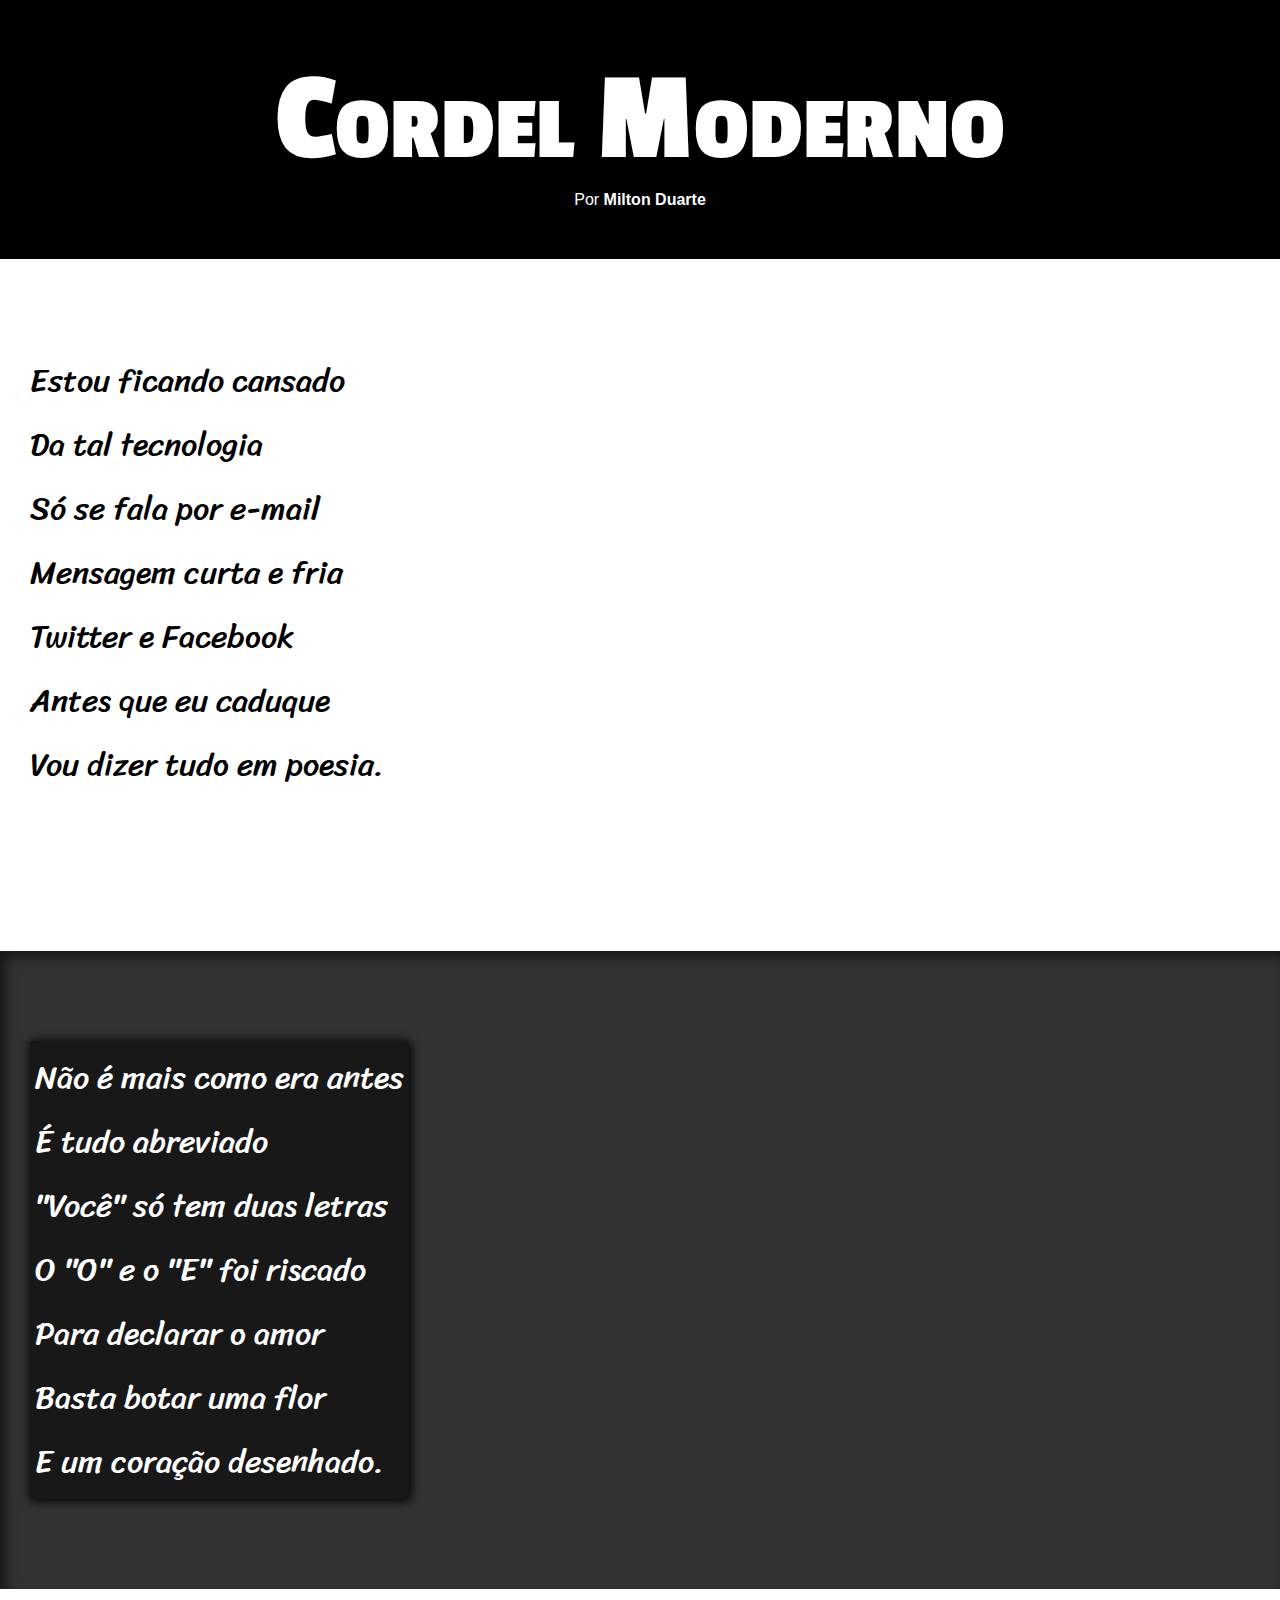
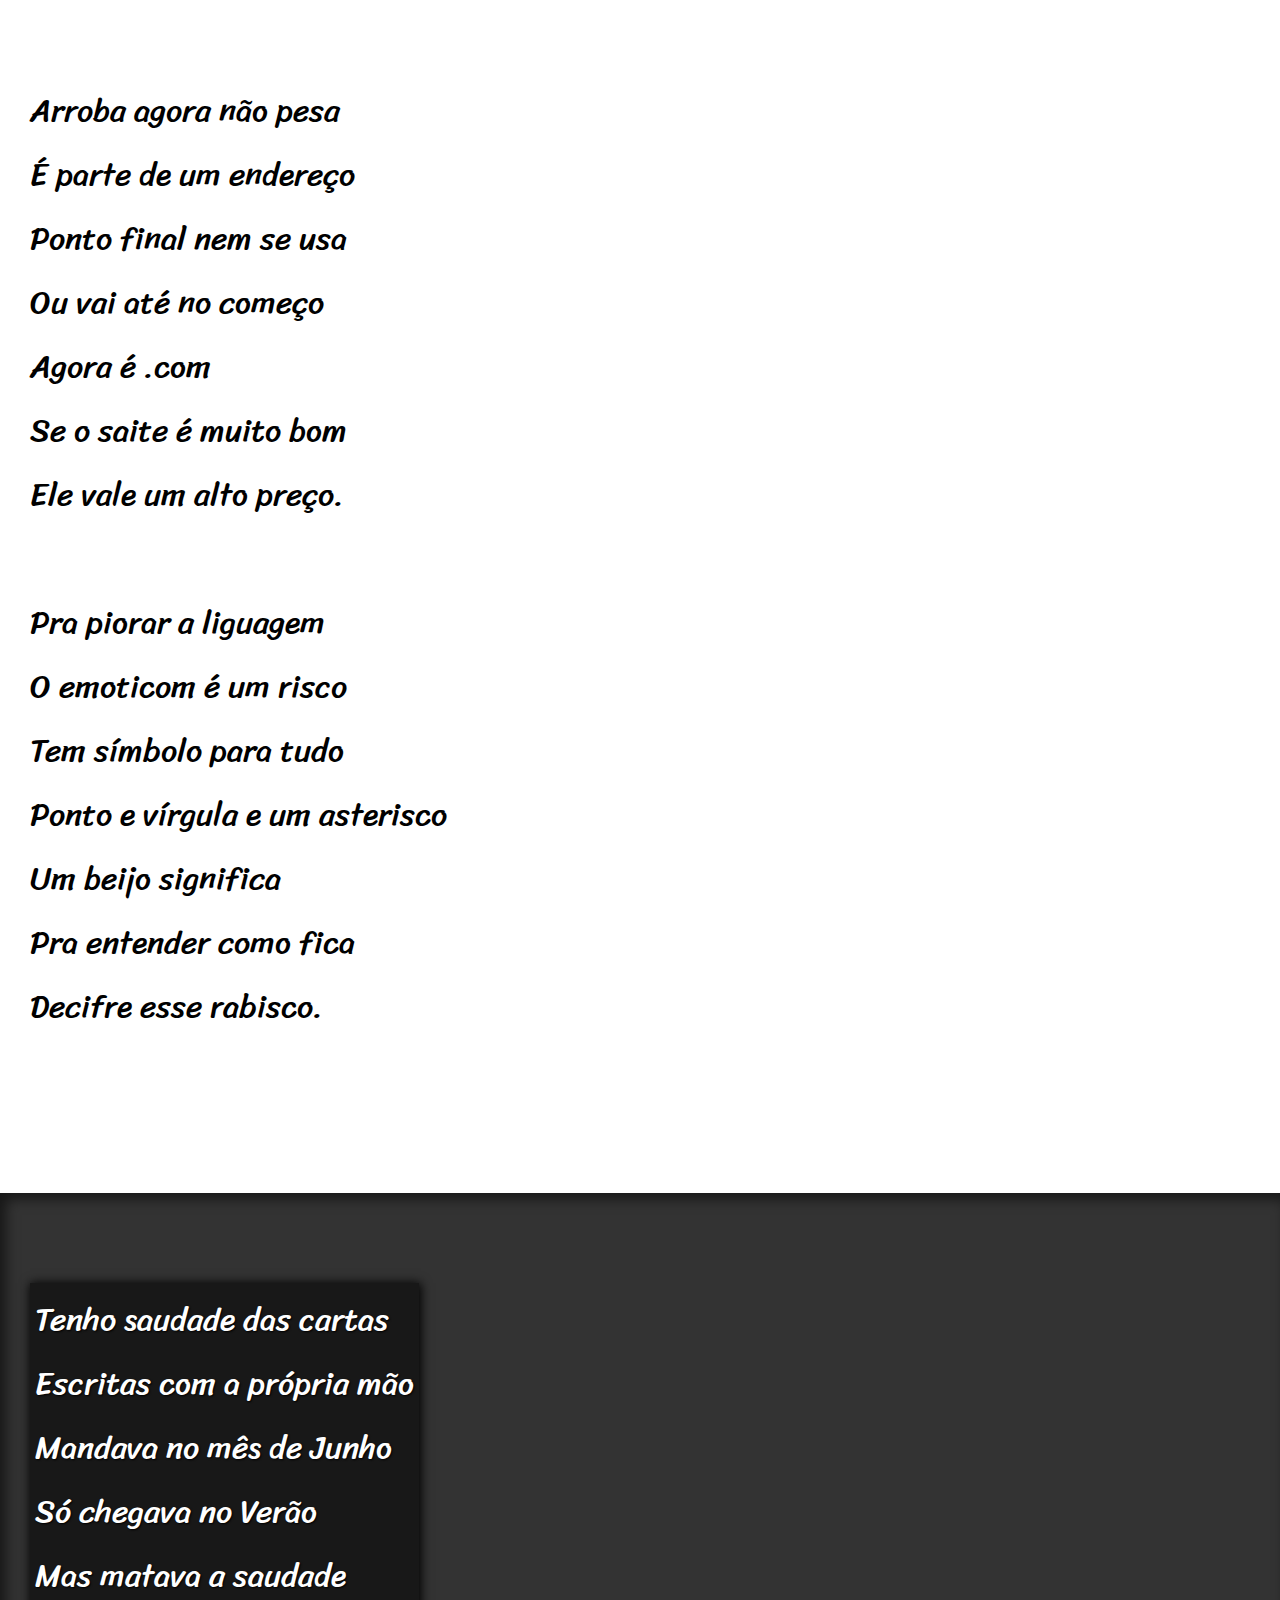
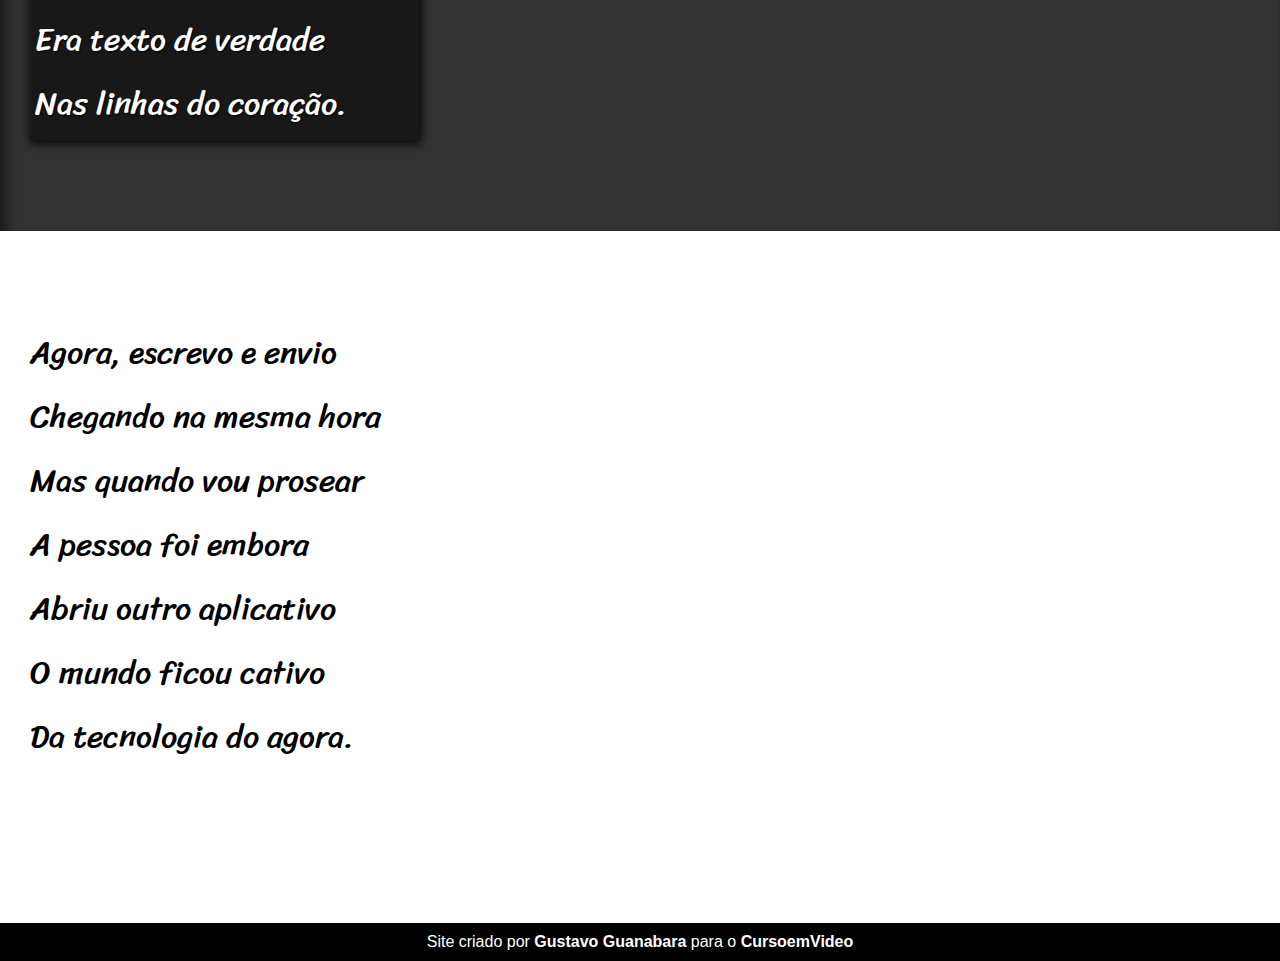
<file: desafio-cordel/index.html>
<!DOCTYPE html>
<html lang="pt-BR">
<head>
    <meta charset="UTF-8">
    <meta name="viewport" content="width=device-width, initial-scale=1.0">
    <title>Cordel moderno</title>
    <link rel="stylesheet" href="css/style.css">
</head>
<body>
    <header>
        <h1>Cordel Moderno</h1>
        <p>
            Por <a href="https://www.recantodasletras.com.br/poesias/3186743">Milton Duarte</a>
        </p>
    </header>

    <section class="normal">
        <p>
            Estou ficando cansado<br>
            Da tal tecnologia<br>
            Só se fala por e-mail<br>
            Mensagem curta e fria<br>
            Twitter e Facebook<br>
            Antes que eu caduque<br>
            Vou dizer tudo em poesia.
        </p>
    </section>

    <section class="img" id="img1">
        <p>
            Não é mais como era antes<br>
            É tudo abreviado<br>
            "Você" só tem duas letras<br>
            O "O" e o "E" foi riscado<br>
            Para declarar o amor<br>
            Basta botar uma flor<br>
            E um coração desenhado.
        </p>
    </section>


    <section class="normal">
        <p>
            Arroba agora não pesa<br>
            É parte de um endereço<br>
            Ponto final nem se usa<br>
            Ou vai até no começo<br>
            Agora é .com<br>
            Se o saite é muito bom<br>
            Ele vale um alto preço.<br>
        </p>
        
        <p>
            Pra piorar a liguagem<br>
            O emoticom é um risco<br>
            Tem símbolo para tudo<br>
            Ponto e vírgula e um asterisco<br>
            Um beijo significa<br>
            Pra entender como fica<br>
            Decifre esse rabisco.
        </p>
    </section>

    <section class="img" id="img2">
        <p>
            Tenho saudade das cartas<br>
            Escritas com a própria mão<br>
            Mandava no mês de Junho<br>
            Só chegava no Verão<br>
            Mas matava a saudade<br>
            Era texto de verdade<br>
            Nas linhas do coração.
        </p>
    </section>

    <section class="normal">
        <p>
            Agora, escrevo e envio<br>
            Chegando na mesma hora<br>
            Mas quando vou prosear<br>
            A pessoa foi embora<br>
            Abriu outro aplicativo<br>
            O mundo ficou cativo<br>
            Da tecnologia do agora.<br>
        </p>
    </section>

    <footer>
        <p>Site criado por <a href="https://gustavoguanabara.github.io" target="_blank">Gustavo Guanabara</a> para o <a href="https://cursoemvideo.com" target="_blank">CursoemVideo</a></p>
    </footer>
</body>
</html>
</file>
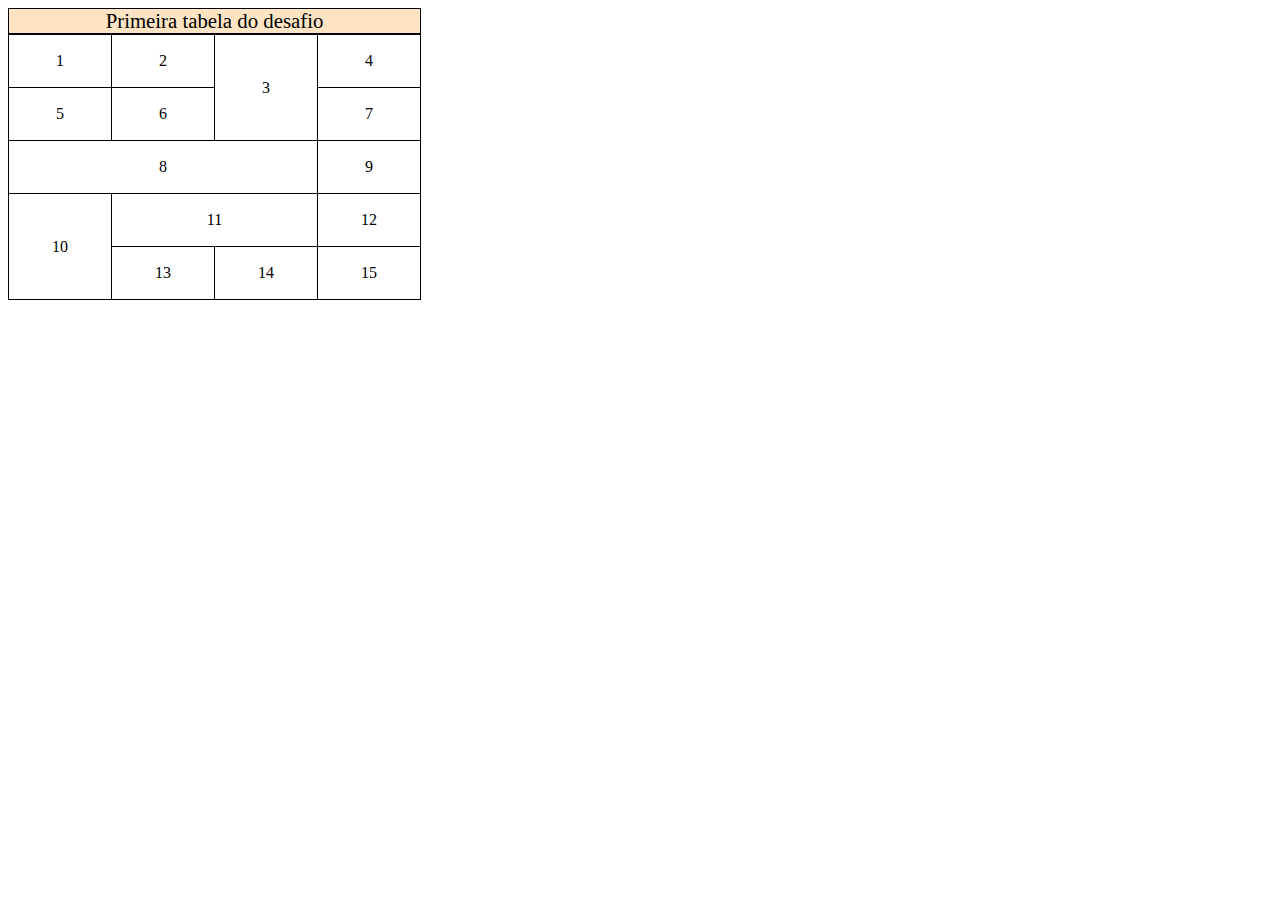
<file: desafio-tabela/tabela001.html>
<!DOCTYPE html>
<html lang="pt-BR">
<head>
    <meta charset="UTF-8">
    <meta name="viewport" content="width=device-width, initial-scale=1.0">
    <title>Tabela 001</title>
    <style>
        table {
            border-collapse: collapse;
        }
        caption {
            background-color: bisque;
            font-size: 1.3em;
            border: 1px solid black;
            
        }
        td {
            width: 100px;
            height: 50px;
            text-align: center;
            border: 1px solid black;
        }
    </style>
</head>
<body>
    <table>
        <caption>Primeira tabela do desafio</caption>
        <tbody>
            <tr>
                <td>1</td>
                <td>2</td>
                <td rowspan="2">3</td>
                <td>4</td>
            </tr>
            <tr>
                <td>5</td>
                <td>6</td>
                <td>7</td>
            </tr>
            <tr>
                <td colspan="3">8</td>
                <td>9</td>
            </tr>
            <tr>
                <td rowspan="2">10</td>
                <td colspan="2">11</td>
                <td>12</td>                
            </tr>
            <tr>
                <td>13</td>
                <td>14</td>
                <td>15</td>
            </tr>
        </tbody>
    </table>
</body>
</html>
</file>
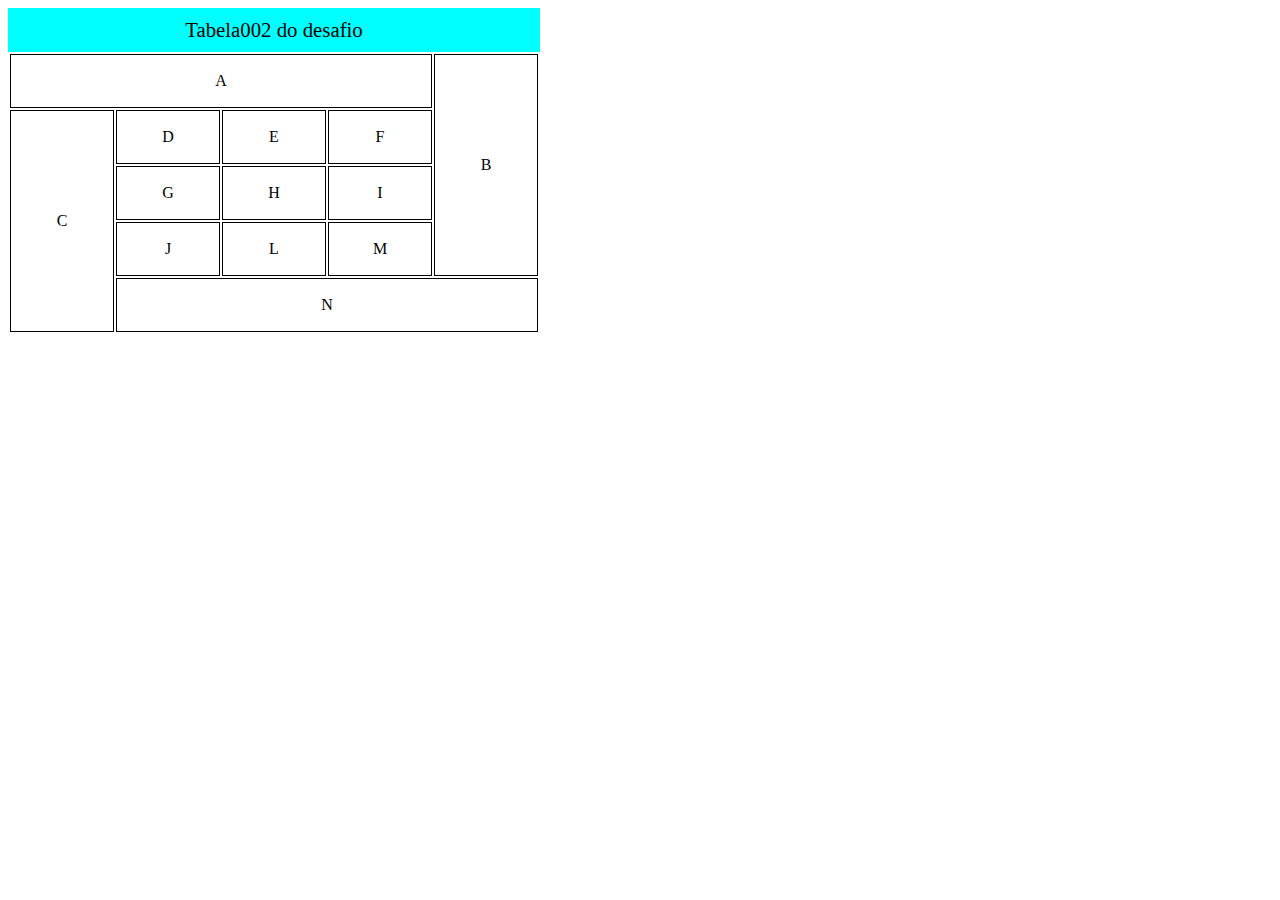
<file: desafio-tabela/tabela002.html>
<!DOCTYPE html>
<html lang="pt-BR">
<head>
    <meta charset="UTF-8">
    <meta name="viewport" content="width=device-width, initial-scale=1.0">
    <title>Tabela002 do desafio</title>
    <style>       
        caption {
            background-color: aqua;
            font-size: 1.3em;
            padding: 10px;
        }
        td {
            width: 100px;
            height: 50px;
            border: 1px solid black;
        }
        tr {
            text-align: center;

        }
    </style>
</head>
<body>
    <table>
        <caption>Tabela002 do desafio</caption>
        <tbody>
            <tr>
                <td colspan="4">A</td>
                <td rowspan="4">B</td>
            </tr>
            <tr>
                <td rowspan="4">C</td>
                <td>D</td>
                <td>E</td>
                <td>F</td>
            </tr>
            <tr>
                <td>G</td>
                <td>H</td>
                <td>I</td>
            </tr>
            <tr>
                <td>J</td>
                <td>L</td>
                <td>M</td>
            </tr>
            <tr>
                <td colspan="4">N</td>
            </tr>
        </tbody>
    </table>
</body>
</html>
</file>
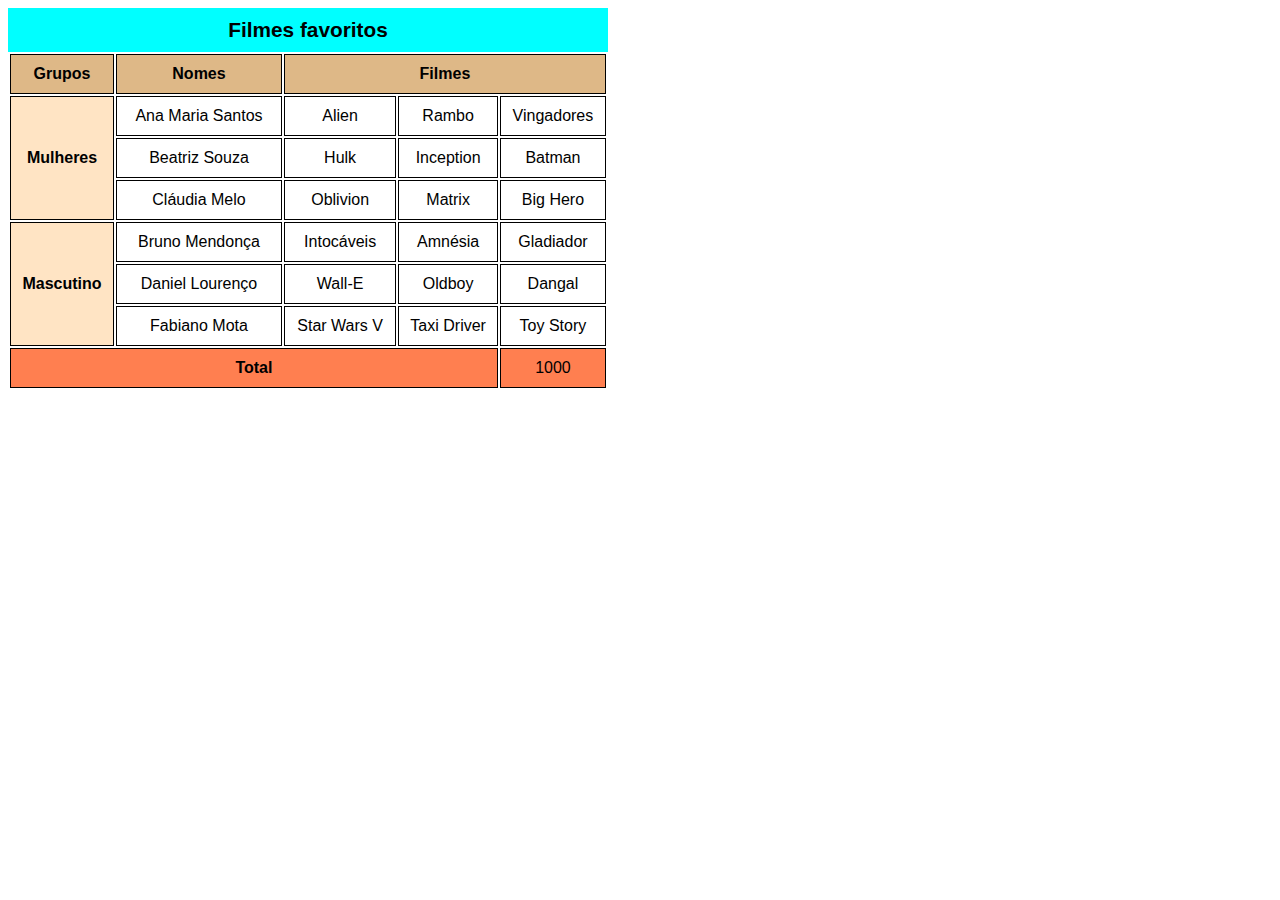
<file: desafio-tabela/tabela003.html>
<!DOCTYPE html>
<html lang="pt-BR">
<head>
    <meta charset="UTF-8">
    <meta name="viewport" content="width=device-width, initial-scale=1.0">
    <title>Tabela003 Exercício-Desafio</title>
    <style>
        html, body {
            font-family: Arial, Helvetica, sans-serif;
        } 
        
        table {
            width: 600px;
            height: 300px;
        }

        caption {
            background-color: cyan;
            padding: 10px 0px;
            font-size: 1.3em;
            font-weight: bold;
        } 
        thead {
            background-color: burlywood;
        }

        tbody th {
            background-color: bisque;
        }

        th, td {
            border: 1px solid black;
            text-align: center;
            padding: 10px 0px;

        }

        tfoot {
            background-color: coral;
        }
    </style>
</head>
<body>
    <table>
        <caption>Filmes favoritos</caption>
        <thead>
            <tr>
                <th scope="col">Grupos</th>
                <th scope="col">Nomes</th>
                <th colspan="3" scope="colgroup">Filmes</th>
            </tr>            
        </thead>
        <tbody>
            <tr>
                <th rowspan="3" scope="rowgroup">Mulheres</th>
                <td>Ana Maria Santos</td>
                <td>Alien</td>
                <td>Rambo</td>
                <td>Vingadores</td>
            </tr>
            <tr>
                <td>Beatriz Souza</td>
                <td>Hulk</td>
                <td>Inception</td>
                <td>Batman</td>
            </tr>
            <tr>
                <td>Cláudia Melo</td>
                <td>Oblivion</td>
                <td>Matrix</td>
                <td>Big Hero</td>
            </tr>
            <tr>
                <th rowspan="3" scope="rowgroup">Mascutino</th>
                <td>Bruno Mendonça</td>
                <td>Intocáveis</td>
                <td>Amnésia</td>
                <td>Gladiador</td>
            </tr>
            <tr>
                <td>Daniel Lourenço</td>
                <td>Wall-E</td>
                <td>Oldboy</td>
                <td>Dangal</td>
            </tr>
            <tr>
                <td>Fabiano Mota</td>
                <td>Star Wars V</td>
                <td>Taxi Driver</td>
                <td>Toy Story</td>
            </tr>            
        </tbody>
        <tfoot>
            <tr>
                <th colspan="4" scope="row">Total</th>
                <td>1000</td>
            </tr>
        </tfoot>
    </table>
</body>
</html>
</file>
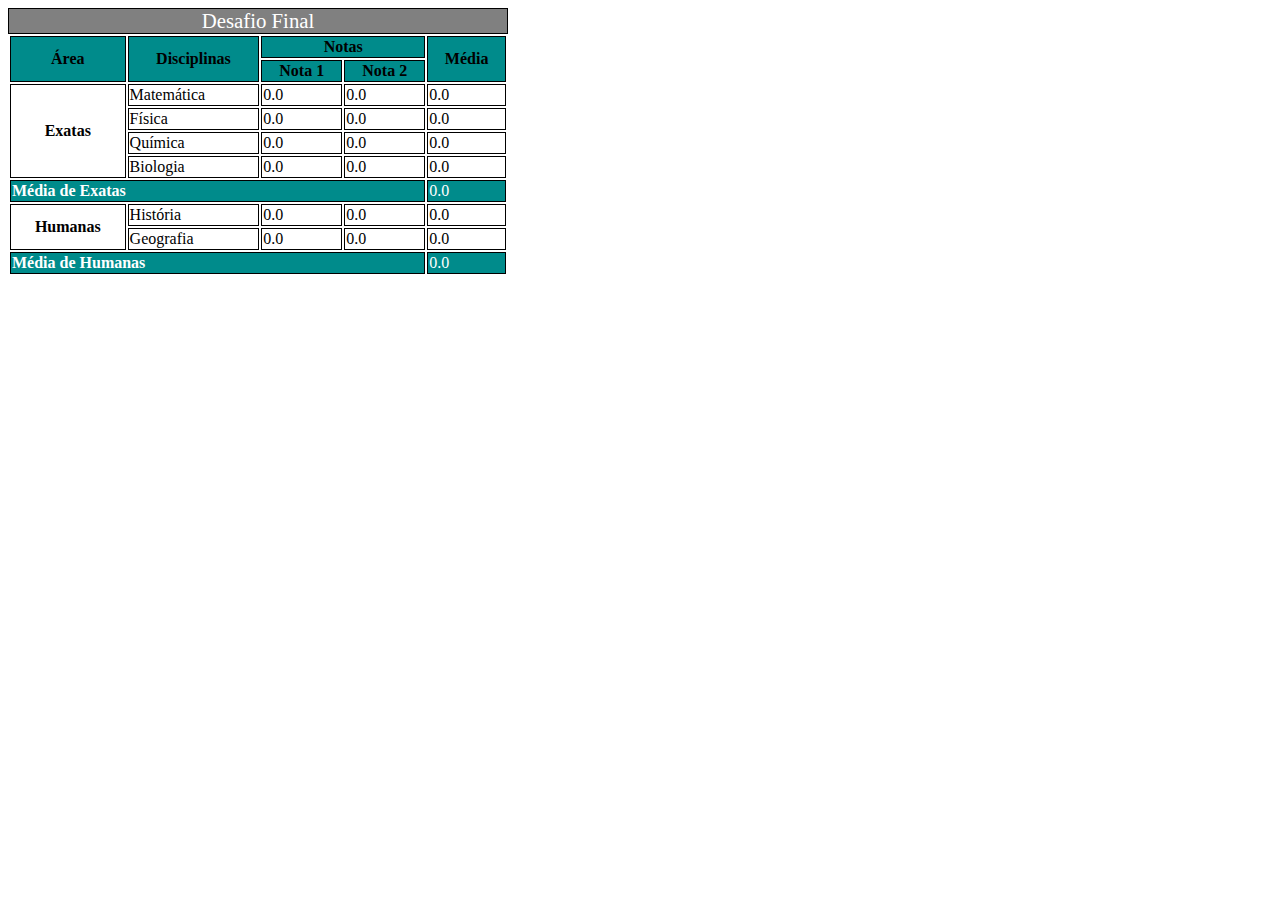
<file: desafio-tabela/tabela004.html>
<!DOCTYPE html>
<html lang="pr-BR">
<head>
    <meta charset="UTF-8">
    <meta name="viewport" content="width=device-width, initial-scale=1.0">
    <title>Tabela004 Desafio Final</title>
    <style>
        table {
            width: 500px;
        }
        thead {
            background-color: darkcyan;
            
        }

        caption {
            background-color: grey;
            border: 1px solid black;
            color: white;
            font-size: 1.3em;

        }
        .mediaE {
            background-color: darkcyan;
            color: white;
            text-align: left;
        }
        .mediaH {
            background-color: darkcyan;
            color: white;
            text-align: left;
        }

        .mediaE > td {
            background-color: darkcyan;
        } 

        .mediaH > td {
            background-color: darkcyan;
        } 

        td {
            border: 1px solid black;
        } 
        th {
            border: 1px solid black;
        }
        
    </style>
</head>
<body>
    <table>
        <caption>Desafio Final</caption>
        <thead>
            <tr>
                <th rowspan="2" scope="col">Área</th>
                <th rowspan="2" scope="col">Disciplinas</th>
                <th colspan="2" scope="colgroup">Notas</th>
                <th rowspan="2" scope="col">Média</th>
            </tr>
            <tr>
                <th scope="col">Nota 1</th>
                <th scope="col">Nota 2</th>
            </tr>
        </thead>
        <tbody>
            <tr>
                <th rowspan="4" scope="rowgroup">Exatas</th>
                <td>Matemática</td>
                <td>0.0</td>
                <td>0.0</td>
                <td>0.0</td>
            </tr>
            <tr>
                <td>Física</td>
                <td>0.0</td>
                <td>0.0</td>
                <td>0.0</td>
            </tr>
            <tr>
                <td>Química</td>
                <td>0.0</td>
                <td>0.0</td>
                <td>0.0</td>
            </tr>
            <tr>
                <td>Biologia</td>
                <td>0.0</td>
                <td>0.0</td>
                <td>0.0</td>
            </tr>
            <tr class="mediaE">
                <th colspan="4" scope="row">Média de Exatas</th>
                <td>0.0</td>
            </tr>
            <tr>
                <th rowspan="2" scope="rowgroup">Humanas</th>
                <td>História</td>
                <td>0.0</td>
                <td>0.0</td>
                <td>0.0</td>                
            </tr>
            <tr>
                <td>Geografia</td>
                <td>0.0</td>                
                <td>0.0</td>                
                <td>0.0</td>                
            </tr>
            <tr class="mediaH">
                <th colspan="4" scope="row">Média de Humanas</th>
                <td>0.0</td>
            </tr>
        </tbody>
    </table>
</body>
</html>
</file>
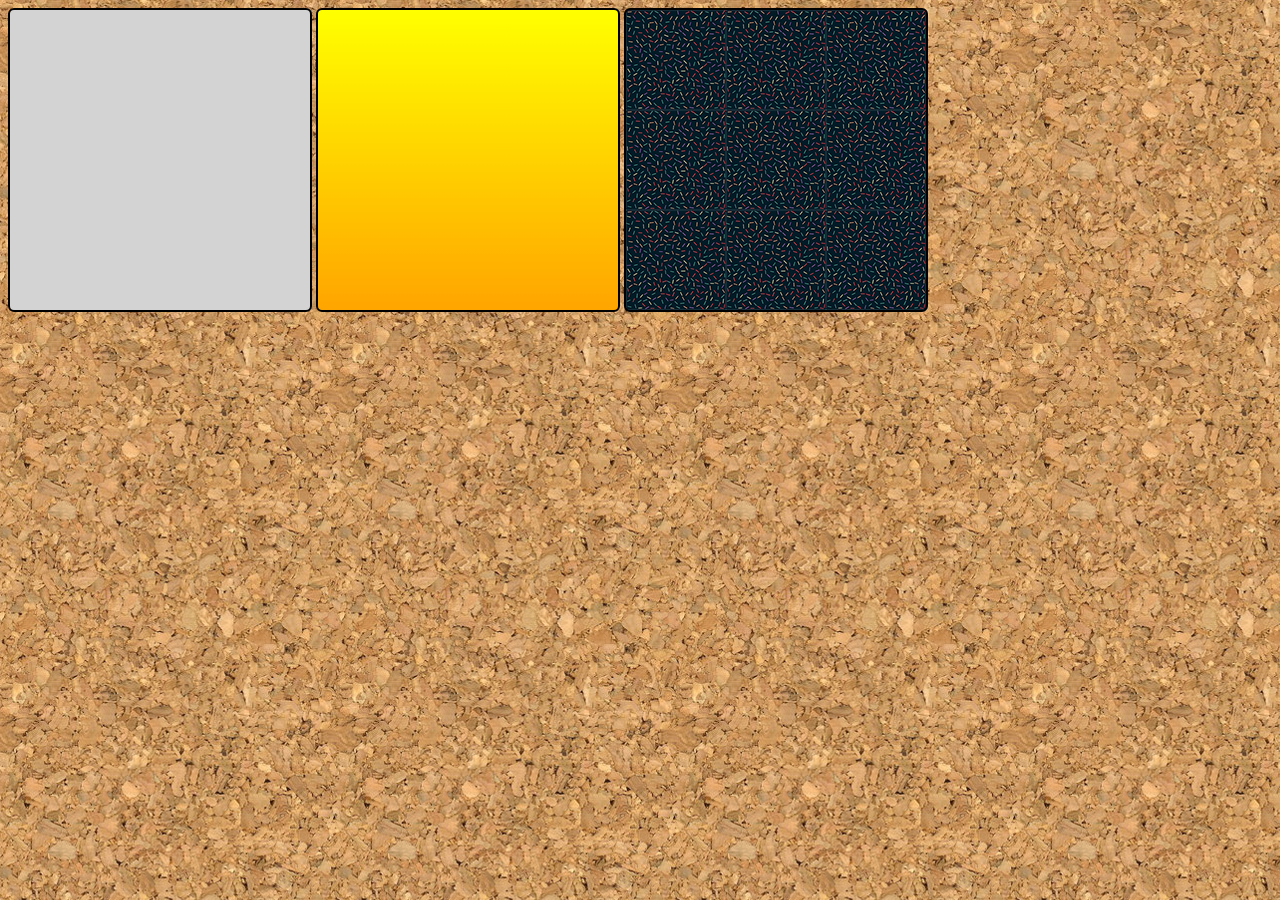
<file: exercicios/ex022/fundo001.html>
<!DOCTYPE html>
<html lang="pt-BR">
<head>
    <meta charset="UTF-8">
    <meta name="viewport" content="width=device-width, initial-scale=1.0">
    <title>Teste de inagem de fundo</title>
    <style>
        body {
            background-image: url('imagens/wallpaper001.jpg');
        }
        div.quadrado {
            border: 2px solid black;
            border-radius: 6px;
            width: 300px;
            height: 300px;
            display: inline-block;
        }

        div#qd1 {
            background-color: lightgrey;
        }
        div#qd2 {
            background-image: linear-gradient(to bottom, yellow, orange);
        }
        div#qd3 {
            background-image: url('imagens/pattern001.png');

        }
    </style>
</head>
<body>
    <div class="quadrado" id="qd1">

    </div>
    <div class="quadrado" id="qd2">

    </div>
    <div class="quadrado" id="qd3">

    </div>
    
</body>
</html>
</file>
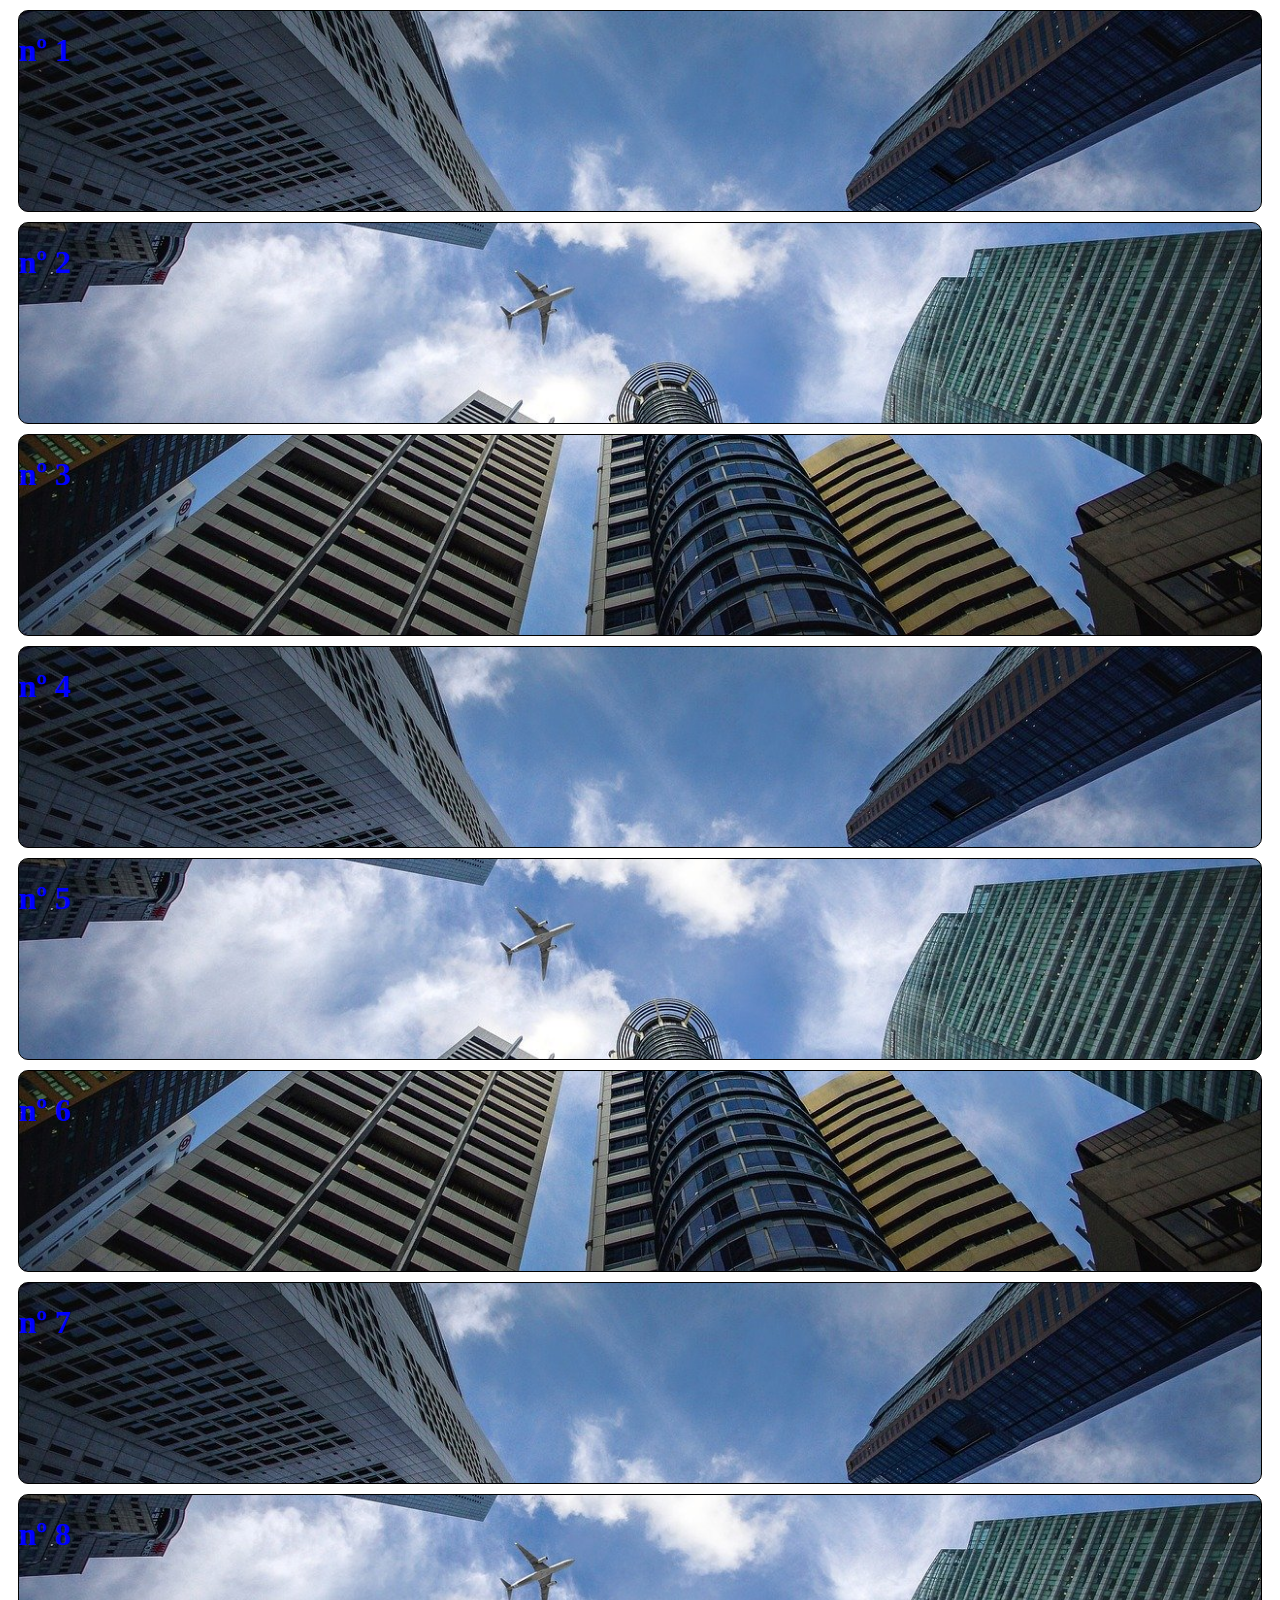
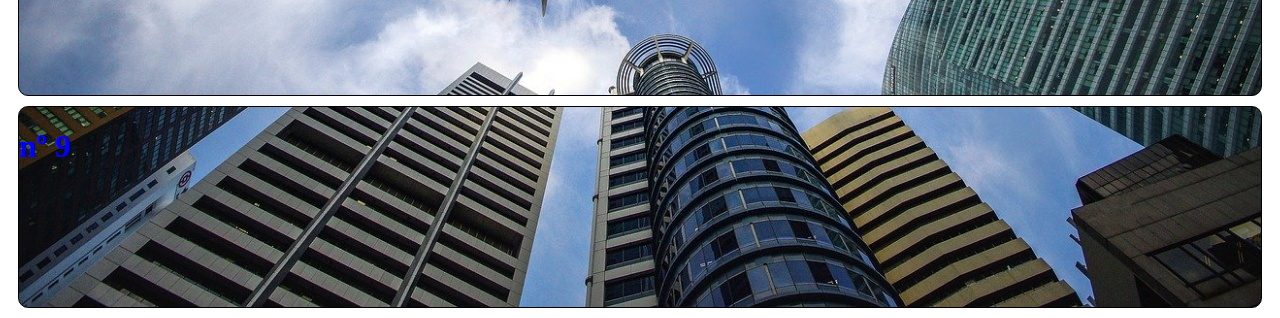
<file: exercicios/ex022/fundo003.html>
<!DOCTYPE html>
<html lang="pt-BR">
<head>
    <meta charset="UTF-8">
    <meta name="viewport" content="width=device-width, initial-scale=1.0">
    <title>Posição dos fundos</title>
    <style>
        div.bloco {
            background-image: url('imagens/wallpaper002.jpg');
            background-repeat: no-repeat;
            background-size: 100%;
            height: 200px;            
            border: 1px solid black;
            border-radius: 10px;
            margin: 10px;
            color: blue;
        }

        div#q1 {
            background-position: left top;
            
        }

        div#q2 {
            background-position: left center;
        }

        div#q3 {
            background-position: left bottom;
        }
        div#q4 {
            background-position: center top;
        }
        div#q5 {
            background-position: center center;
        }
        div#q6 {
            background-position: center bottom;
        }
        div#q7 {
            background-position: right top;
        }
        div#q8 {
            background-position: right center;
        }
        div#q9 {
            background-position: right bottom;
        }
    
        
        </style>
</head>
<body>
    <div class="bloco" id="q1">
        <h1>nº 1</h1>
    </div>
    <div class="bloco" id="q2">
        <h1>nº 2</h1>
    </div>
    <div class="bloco" id="q3">
        <h1>nº 3</h1>
    </div>
    <div class="bloco" id="q4">
        <h1>nº 4</h1>
    </div>
    <div class="bloco" id="q5">
        <h1>nº 5</h1>
    </div>
    <div class="bloco" id="q6">
        <h1>nº 6</h1>
    </div>
    <div class="bloco" id="q7">
        <h1>nº 7</h1>
    </div>
    <div class="bloco" id="q8">
        <h1>nº 8</h1>
    </div>    
    <div class="bloco" id="q9">
        <h1>nº 9</h1>
    </div>    
</body>
</html>
</file>
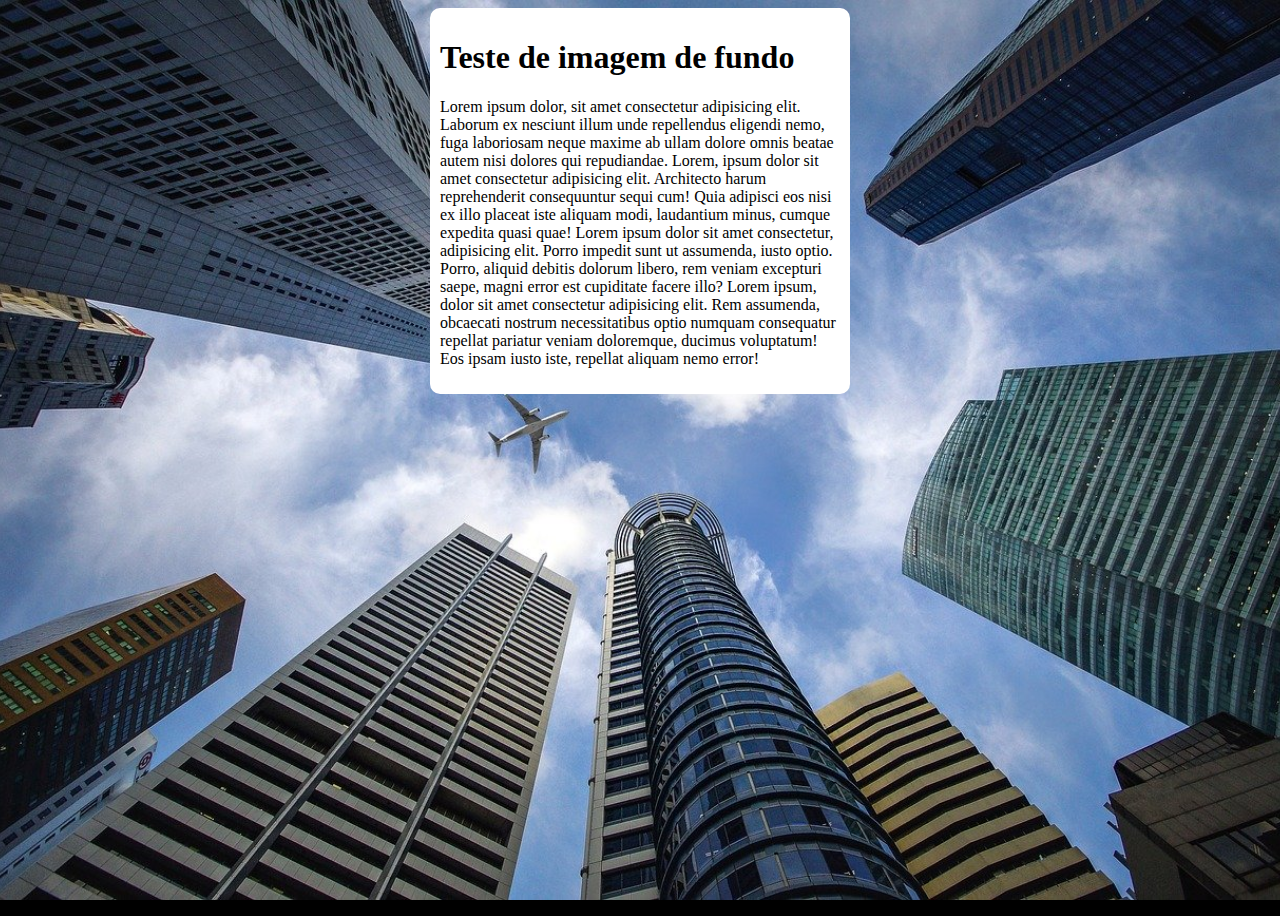
<file: exercicios/ex022/fundo006.html>
<!DOCTYPE html>
<html lang="pt-BR">
<head>
    <meta charset="UTF-8">
    <meta name="viewport" content="width=device-width, initial-scale=1.0">
    <title>Fundo fixo de tela</title>
    <style>
        body {
            height: 100vh;
            /*background-color: black;
            background-image: url(imagens/wallpaper002.jpg);
            background-position: center center;
            background-repeat: repeat-y;
            background-attachment: fixed;            
            background-size: cover;*/
            background: black url('imagens/wallpaper002.jpg') center center no-repeat fixed;
            background-size: cover;
        }
        main {
            background-color: white;            
            width: 400px;
            padding: 10px;
            border-radius: 10px;
            margin: auto;

        }
    </style>
</head>
<body>
    <main>
        <h1>Teste de imagem de fundo</h1>
        <p>
            Lorem ipsum dolor, sit amet consectetur adipisicing elit. Laborum ex nesciunt illum unde repellendus eligendi nemo, fuga laboriosam neque maxime ab ullam dolore omnis beatae autem nisi dolores qui repudiandae.
            Lorem, ipsum dolor sit amet consectetur adipisicing elit. Architecto harum reprehenderit consequuntur sequi cum! Quia adipisci eos nisi ex illo placeat iste aliquam modi, laudantium minus, cumque expedita quasi quae!
            Lorem ipsum dolor sit amet consectetur, adipisicing elit. Porro impedit sunt ut assumenda, iusto optio. Porro, aliquid debitis dolorum libero, rem veniam excepturi saepe, magni error est cupiditate facere illo?
            Lorem ipsum, dolor sit amet consectetur adipisicing elit. Rem assumenda, obcaecati nostrum necessitatibus optio numquam consequatur repellat pariatur veniam doloremque, ducimus voluptatum! Eos ipsam iusto iste, repellat aliquam nemo error!
        </p>
    </main>
    
</body>
</html>
</file>
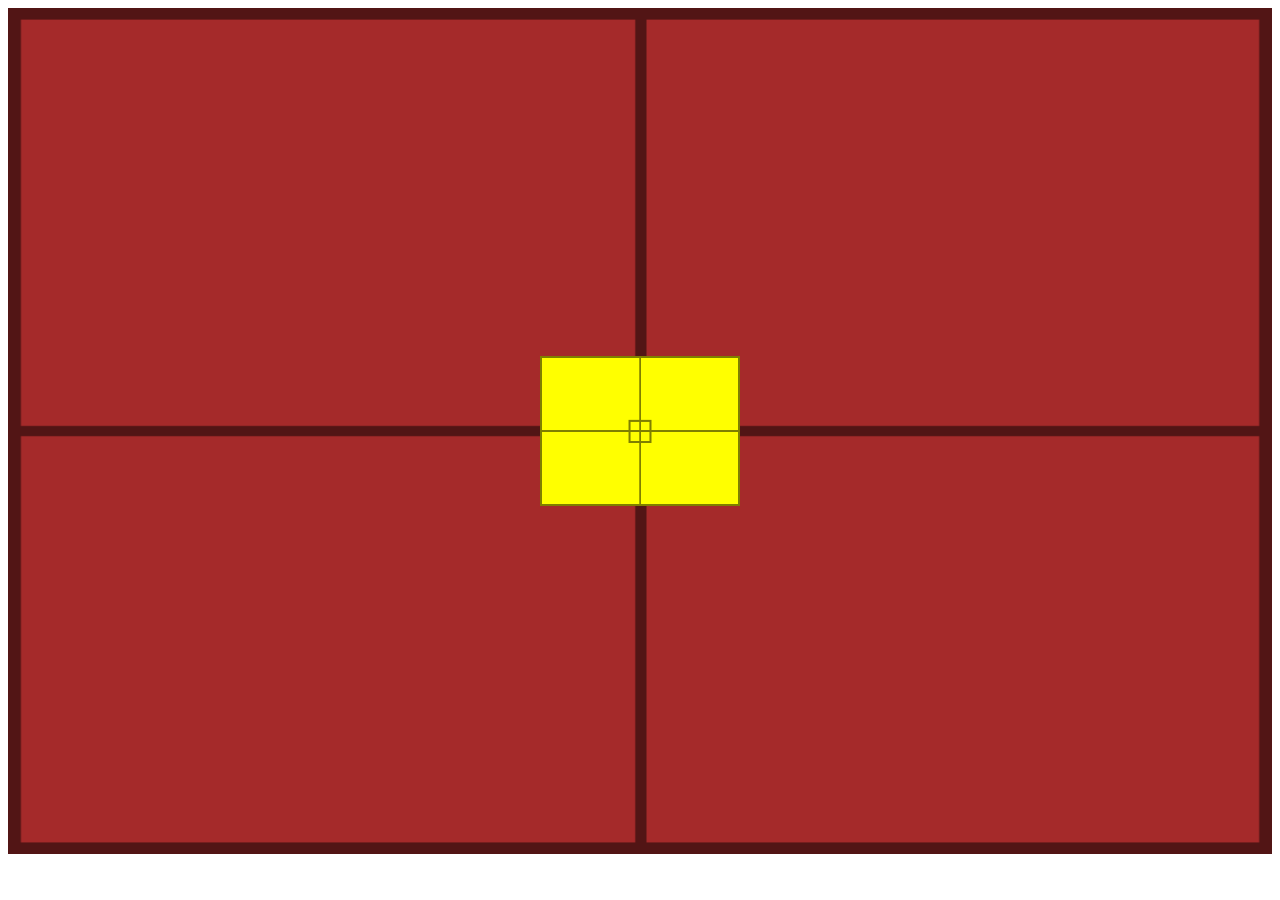
<file: exercicios/ex022/fundo007.html>
<!DOCTYPE html>
<html lang="pt-BR">
<head>
    <meta charset="UTF-8">
    <meta name="viewport" content="width=device-width, initial-scale=1.0">
    <title>Alinhamento vertical</title>
    <style>
        .container {
            position: relative;
            background-color: brown;
            background-image: url('imagens/target001.png');
            background-size: 100% 100%;
            height: 94vh;
        }
        .conteudo {
            position: absolute;
            background-color: yellow;
            background-image: url('imagens/target001.png');
            background-size: 100% 100%;
            
            width: 200px;
            height: 150px;

            top: 50%;
            left: 50%;

            transform: translate(-50%, -50%);
        }
    </style>
</head>
<body>
    <section class="container">
        <article class="conteudo">

        </article>
    </section>
    
</body>
</html>
</file>
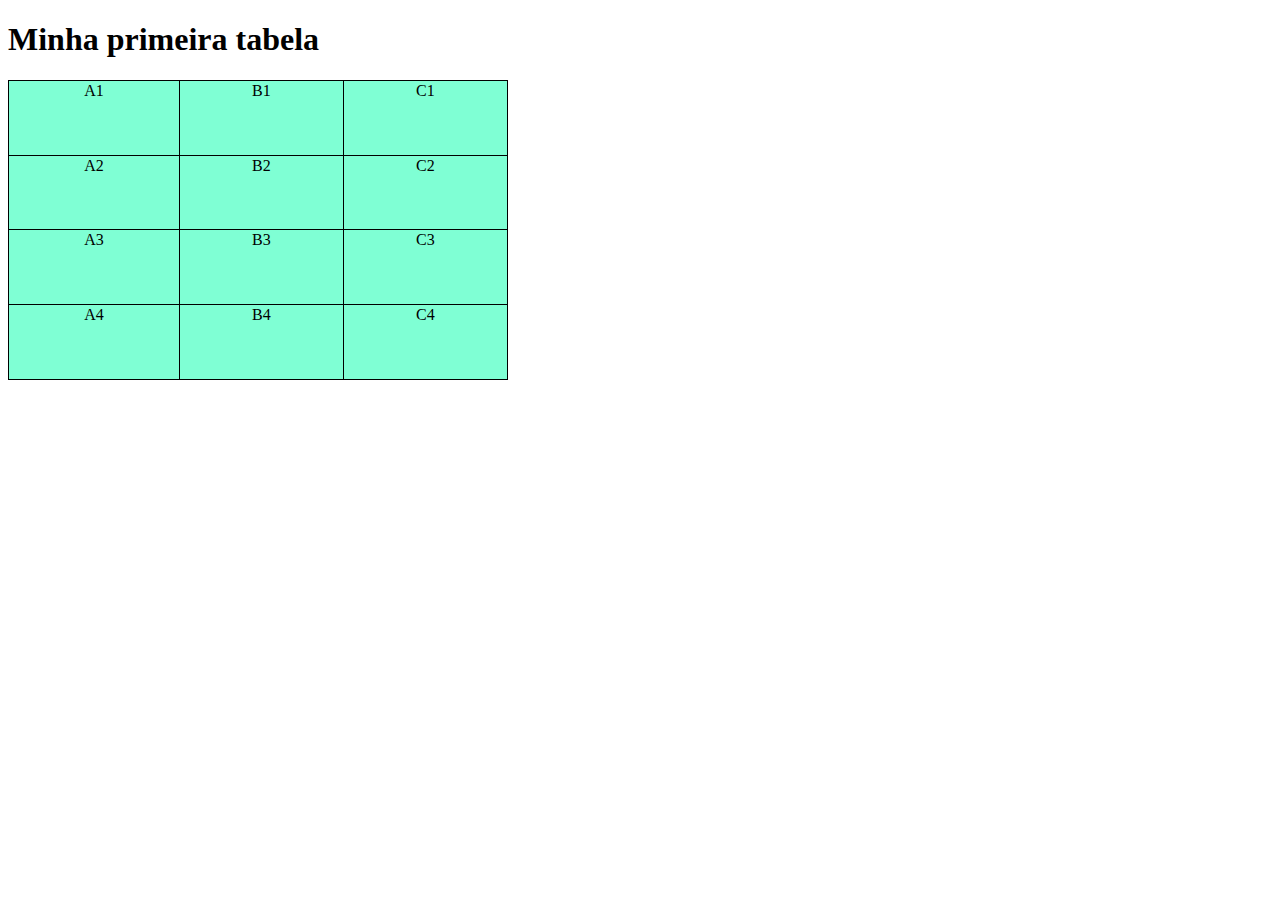
<file: exercicios/ex023/tabela001.html>
<!DOCTYPE html>
<html lang="pt-BR">
<head>
    <meta charset="UTF-8">
    <meta name="viewport" content="width=device-width, initial-scale=1.0">
    <title>Aprendendo tabelas</title>
    <style>
        table {
            height: 300px;
            width: 500px;
            border-collapse: collapse;
        }
        td {
            background-color: aquamarine;
            border: 1px solid black;
            text-align: center; /*Alinhamento Horizontal*/
            vertical-align: top; /*Alinhamento Vertical*/
        }
    </style>
</head>
<body>
    <h1>Minha primeira tabela</h1>
    <table>             
        <tr>
            <td class="dados">A1</td>
            <td class="dados">B1</td>
            <td class="dados">C1</td>
        </tr>
        <tr>
            <td class="dados">A2</td>
            <td class="dados">B2</td>
            <td class="dados">C2</td>
        </tr>
        <tr>
            <td class="dados">A3</td>
            <td class="dados">B3</td>
            <td class="dados">C3</td>
        </tr>
        <tr>
            <td class="dados">A4</td>
            <td class="dados">B4</td>
            <td class="dados">C4</td>
        </tr>
    </table>
</body>
</html>
</file>
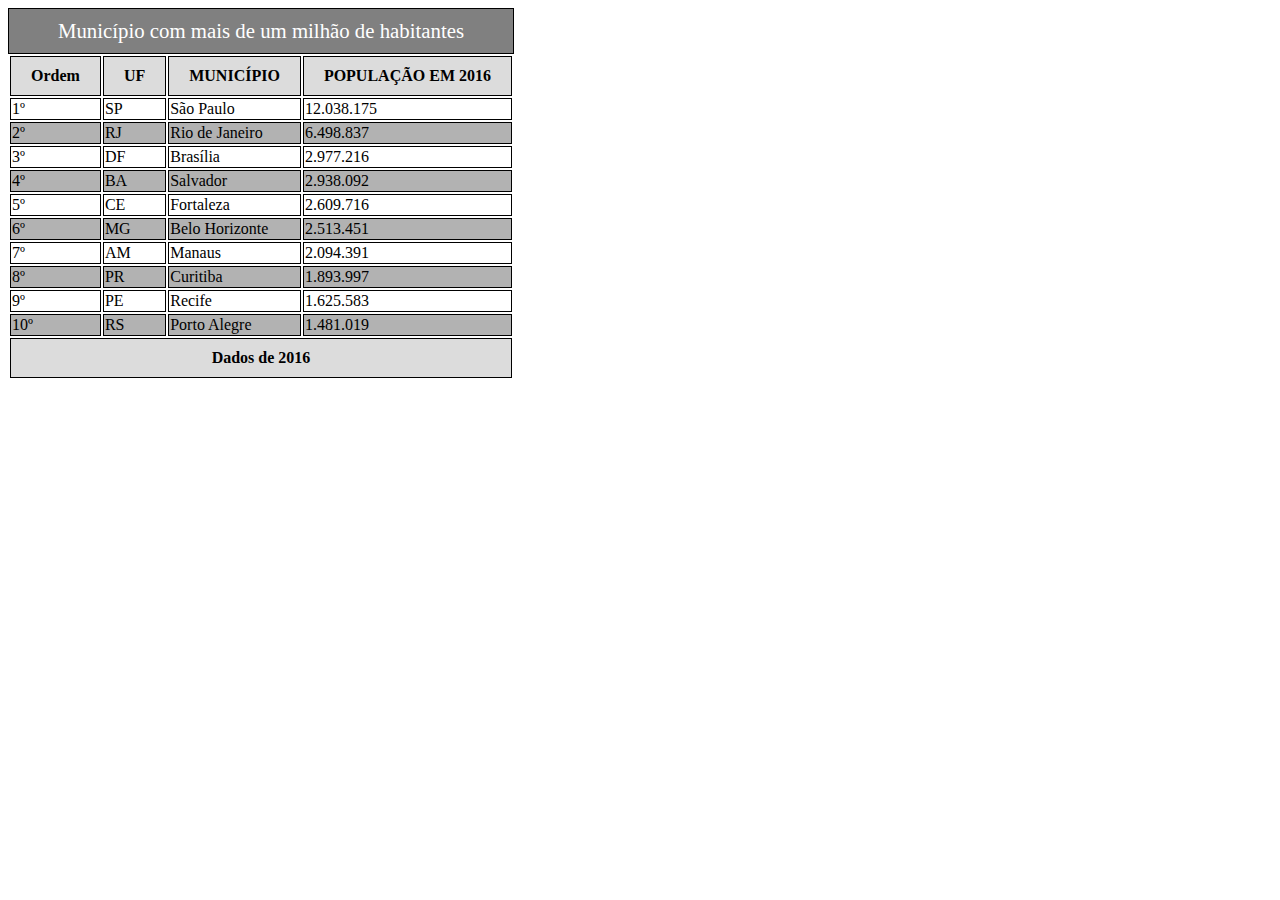
<file: exercicios/ex023/tabela002.html>
<!DOCTYPE html>
<html lang="pt-BR">
<head>
    <meta charset="UTF-8">
    <meta name="viewport" content="width=device-width, initial-scale=1.0">
    <title>Segunda tabela</title>
    <style>
        caption {
            background-color: grey;
            border: 1px solid black;
            color: white;
            font-size: 1.3em;
            padding: 10px 0px;
        }

        tbody > tr:nth-child(2n) {
            background-color: rgba(0, 0, 0, 0.300);
        }
        th {
            background-color: gainsboro;
            border: 1px solid black;
            padding: 10px 20px 10px 20px;
        }
        td {
            border: 1px solid black;
        }
    </style>
</head>
<body>
    <!--
        TABLE
            CAPTION
            THEAD
                TR TD TH
            TBODY
                TR TD TH
            TFOOT
                TR TD TR
        TABLE
    -->

    <table>
        <caption>Município com mais de um milhão de habitantes</caption>        
        <thead>
            <th scope="col">Ordem</th>
            <th scope="col">UF</th>
            <th scope="col">MUNICÍPIO</th>
            <th scope="col">POPULAÇÃO EM 2016</th>
        </thead>
        <tbody>
            <tr>
                <td>1º</td>
                <td>SP</td>
                <td>São Paulo</td>
                <td>12.038.175</td>
            </tr> 
            <tr>
                <td>2º</td>
                <td>RJ</td>
                <td>Rio de Janeiro</td>
                <td>6.498.837</td>
            </tr>          
            <tr>
                <td>3º</td>
                <td>DF</td>
                <td>Brasília</td>
                <td>2.977.216</td>
            </tr>          
            <tr>
                <td>4º</td>
                <td>BA</td>
                <td>Salvador</td>
                <td>2.938.092</td>
            </tr>          
            <tr>
                <td>5º</td>
                <td>CE</td>
                <td>Fortaleza</td>
                <td>2.609.716</td>
            </tr>          
            <tr>
                <td>6º</td>
                <td>MG</td>
                <td>Belo Horizonte</td>
                <td>2.513.451</td>
            </tr>          
            <tr>
                <td>7º</td>
                <td>AM</td>
                <td>Manaus</td>
                <td>2.094.391</td>
            </tr>          
            <tr>
                <td>8º</td>
                <td>PR</td>
                <td>Curitiba</td>
                <td>1.893.997</td>
            </tr>          
            <tr>
                <td>9º</td>
                <td>PE</td>
                <td>Recife</td>
                <td>1.625.583</td>
            </tr>          
            <tr>
                <td>10º</td>
                <td>RS</td>
                <td>Porto Alegre</td>
                <td>1.481.019</td>
            </tr>          
        </tbody>
        <tfoot>
            <tr>
                <th colspan="4">Dados de 2016</th>
            </tr>
        </tfoot>
    </table>
</body>
</html>
</file>
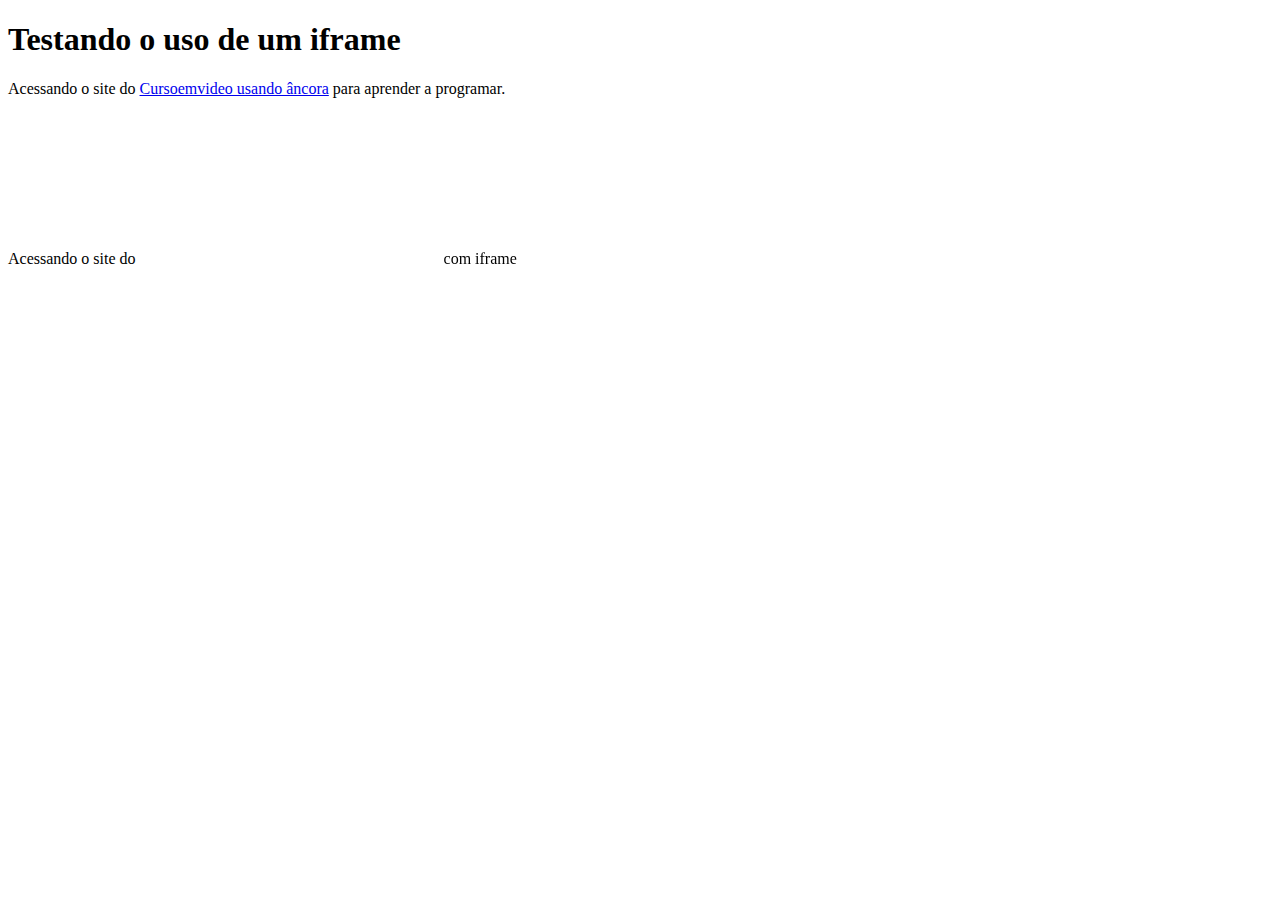
<file: exercicios/ex024/iframe001.html>
<!DOCTYPE html>
<html lang="pt-BR">
<head>
    <meta charset="UTF-8">
    <meta name="viewport" content="width=device-width, initial-scale=1.0">
    <title>Estudos de iframe</title>
</head>
<body>
    <h1>Testando o uso de um iframe</h1>
    <p>Acessando o site do <a href="https://www.cursoemvideo.com" target="_blank">Cursoemvideo usando âncora</a> para aprender a programar.</p>
    <p>Acessando o site do <iframe src="https://www.cursoemvideo.com" frameborder="0"></iframe> com iframe</p>
</body>
</html>
</file>
<file: desafio-cordel/css/style.css>
@charset "UTF-8";

@import url('https://fonts.googleapis.com/css2?family=Passion+One:wght@400;700;900&display=swap');
@import url('https://fonts.googleapis.com/css2?family=Sriracha&display=swap');

* {
    margin: 0px;
    padding: 0px;
}

:root {
    --font1: Verdana, Geneva, Tahoma, sans-serif;
    --font2: "Passion One", serif;
    --font3: "Sriracha", serif;
}

html, body {
    font-family: var(--font1);
    min-height: 100vh;
    background-color: darkgray;
}

header {
    background-color: black;
    color: white;
    text-align: center;    
}
 header > h1 {
    font-family: var(--font2);
    padding-top: 50px;    
    font-variant: small-caps; /*text-tranform: upercase*/
    font-size: 10vw;
}
 header > p {    
    padding-bottom: 50px;
}
header a, footer a {
    font-weight: bold;
    color: white;
    text-decoration: none;
}
header a:hover, footer a:hover {
    text-decoration: underline;
}

section {
    font-family: var(--font3);
    font-size: 2.5vw;
    padding-top: 10vh;
    padding-bottom: 10vh;
    line-height: 2em;
    padding-left: 30px;
}
section > p {
    padding-bottom: 2em;
}
section.normal {
    background-color: white;
    color: black;
}

section.img {
    background-color: rgb(51, 51, 51);
    background-repeat: no-repeat;
    background-size: cover;
    background-attachment: fixed;
    color: white;
    box-shadow: inset 6px 6px 13px 0px rgba(0, 0, 0, 0.559);
}
section.img > p {
    display: inline-block;
    background-color: rgba(0, 0, 0, 0.518);
    padding: 5px;
    box-shadow: 1px 1px 10px 1px black;   
}
section.img#img1 {
    background-image: url('../imagens/background001.jpg');
    background-position: right center;
}
section.img#img2 {
    background-image: url('../imagens/background002.jpg');
    text-shadow: 1px 1px 2px black;
}

footer {
    background-color: black;    
    color: white;
    text-align: center;
    padding: 10px;
}
</file>
